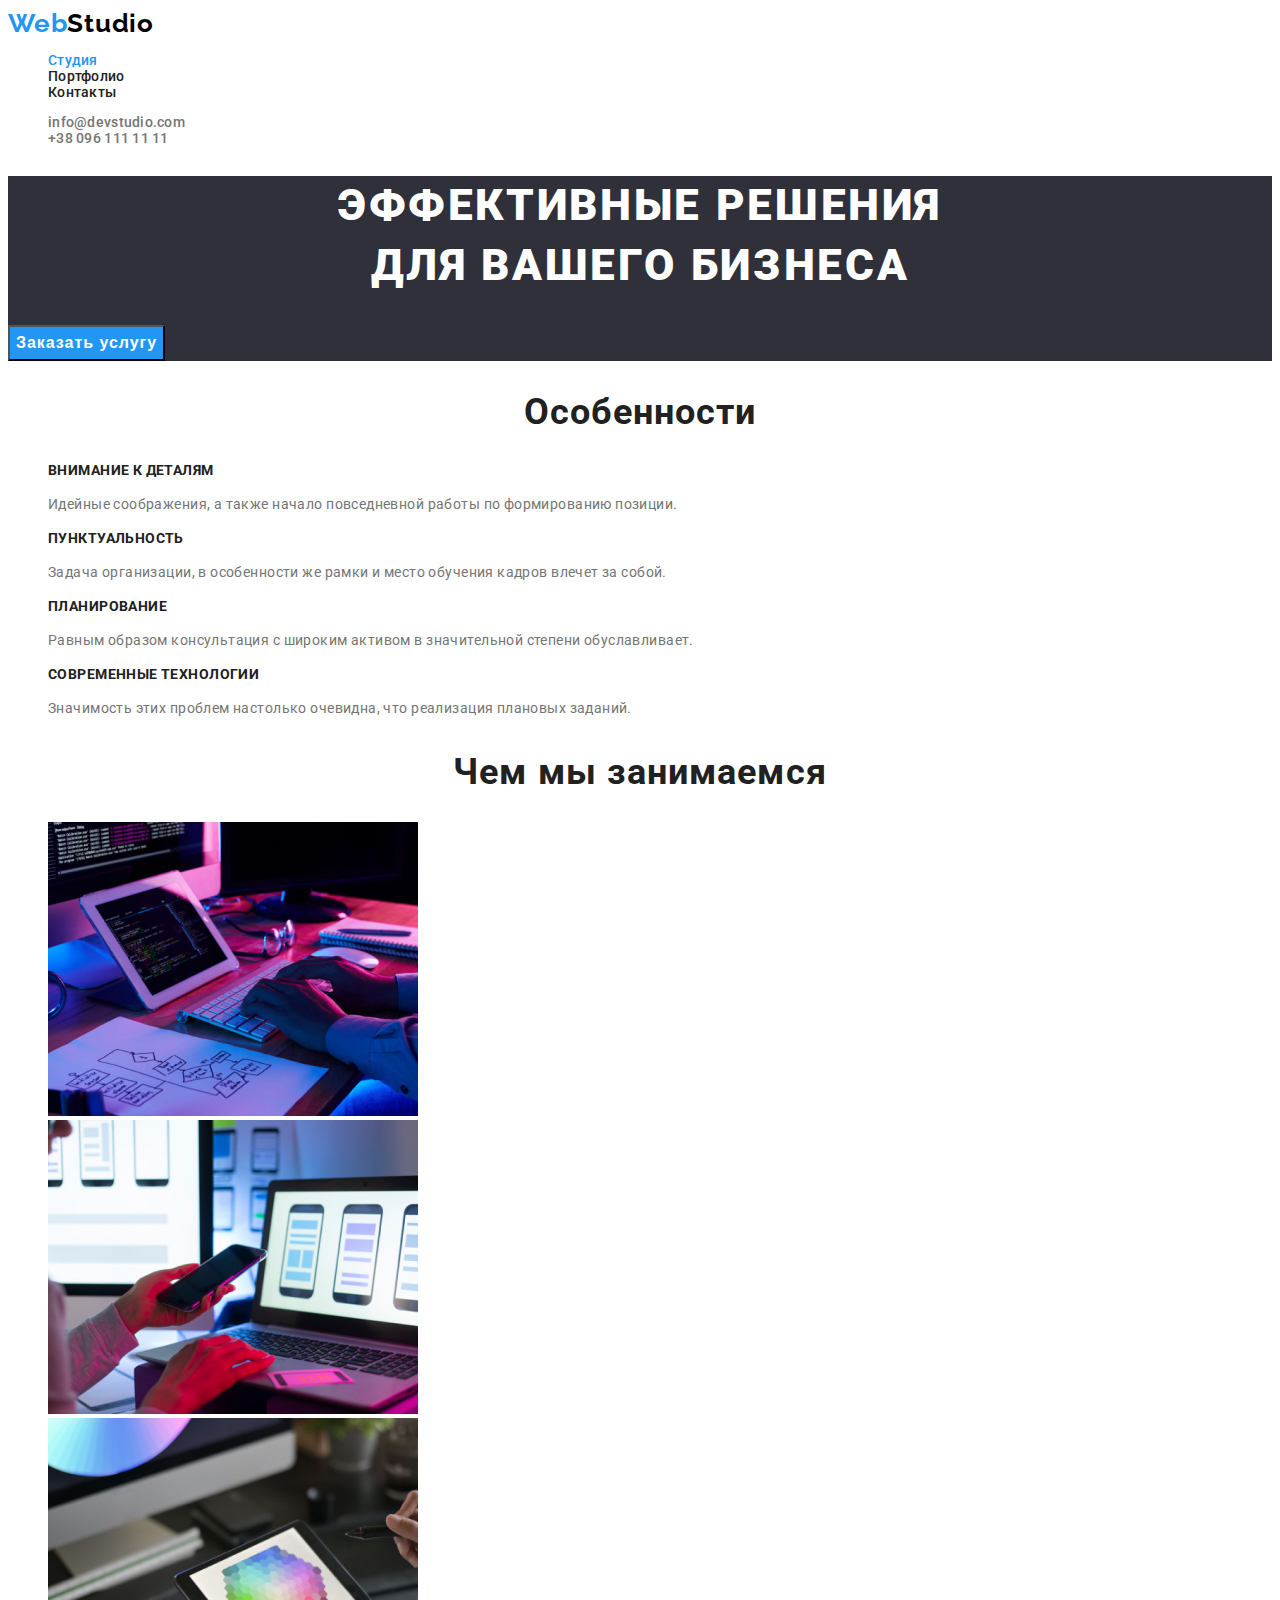
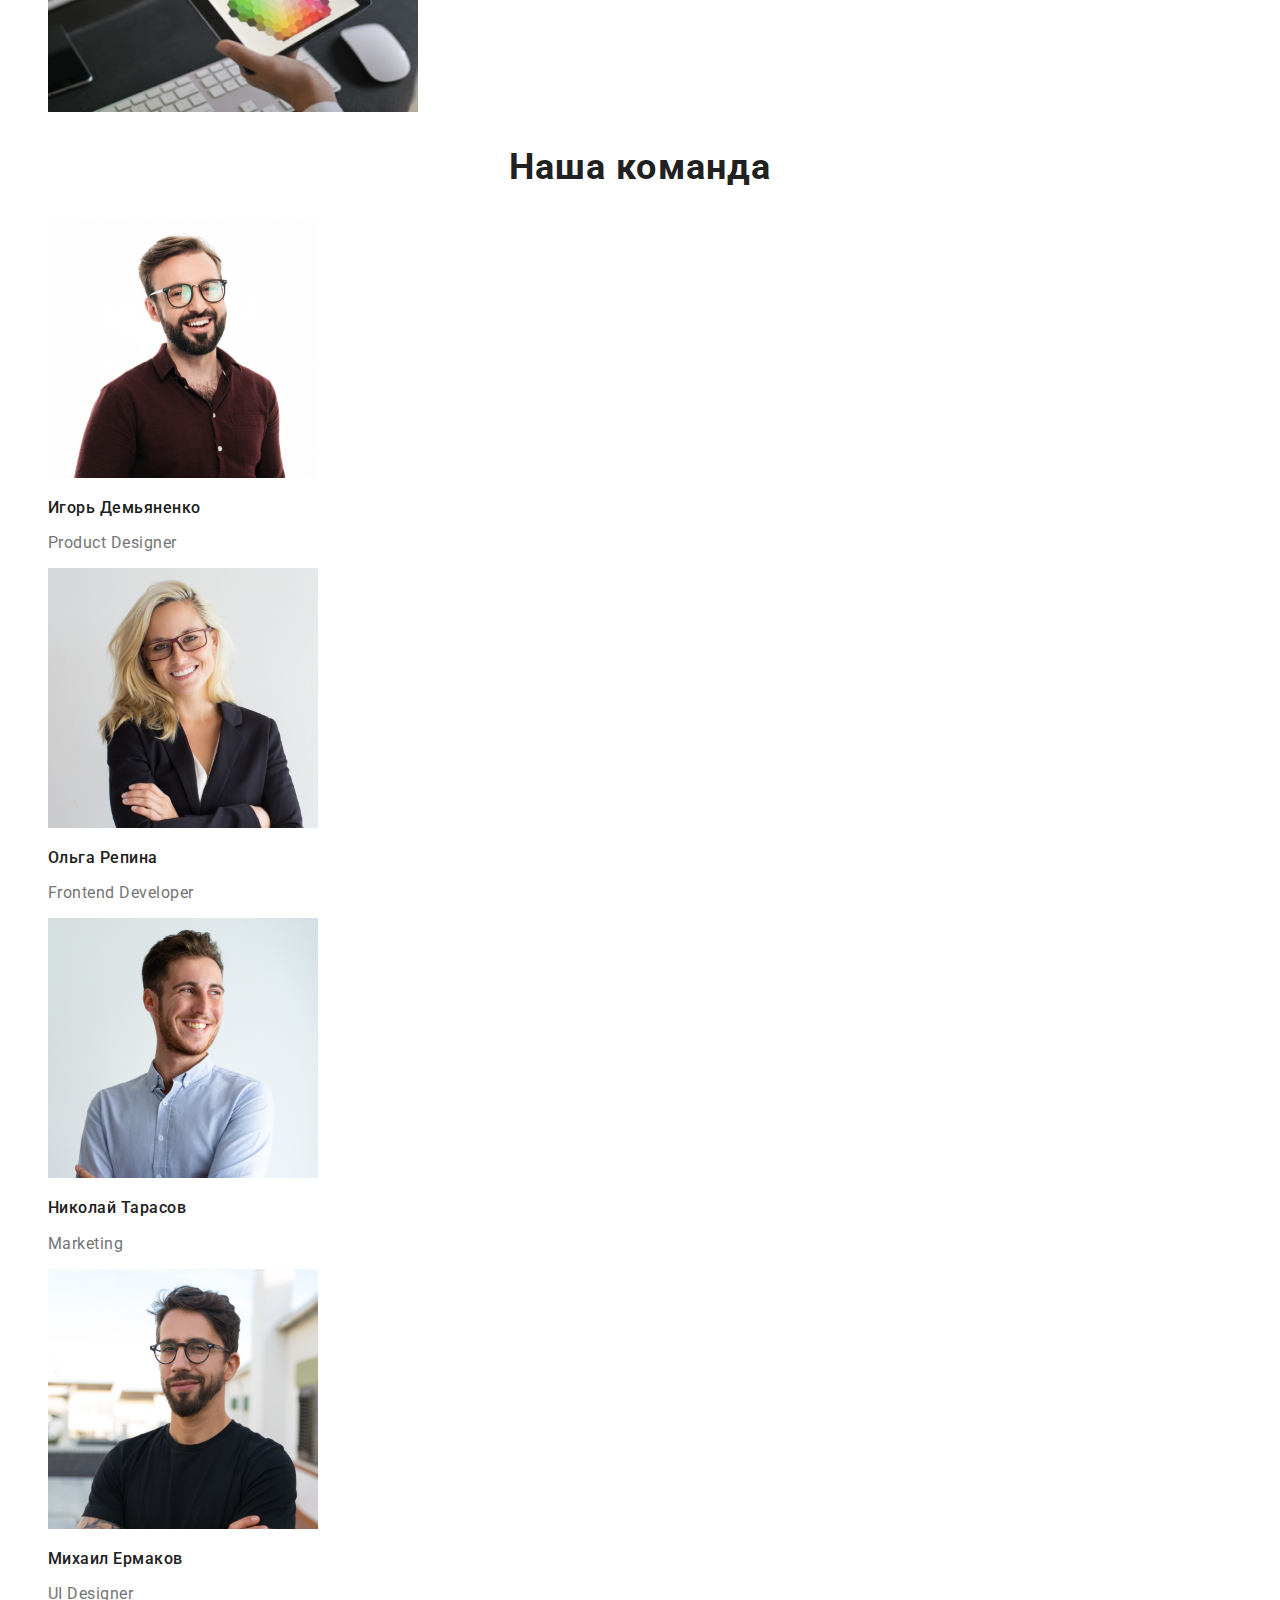
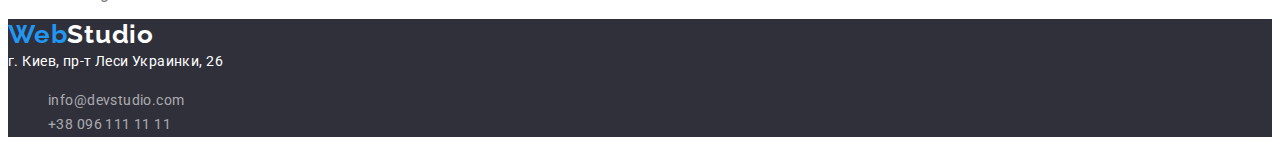
<file: index.html>
<!DOCTYPE html>
<html lang="ru">

<head>
    <meta charset="UTF-8">
    <meta name="viewport" content="width=device-width, initial-scale=1.0">
    <title>Web Studio (Version 2.0)</title>
    <link rel="stylesheet" href=" https://cdnjs.com/libraries/modern-normalize">
    <link rel="preconnect" href="https://fonts.gstatic.com">
    <link href="https://fonts.googleapis.com/css2?family=Raleway:wght@700&family=Roboto:wght@400;500;700;900&display=swap"
     rel="stylesheet">
    <link rel="stylesheet" href="./css/styles.css">

</head>

<body>

    <header>
        <nav>
            <a href="#" class="logo"><span class="accent">Web</span>Studio</a>
            <ul class="site-nav list">
                <li><a class="link current" href="#">Студия</a></li>
                <li><a class="link" href="./portfolio.html">Портфолио</a></li>
                <li><a class="link" href="#">Контакты</a></li>
            </ul>
        </nav>

            <ul class="contacts list">
                <li><a class="link" href="mailto:info@devstudio.com">info@devstudio.com</a></li>
                <li><a class="link" href="tel:380961111111">+38 096 111 11 11</a></li>
            </ul>

    </header>
    <main>
        <!--секция Герой-->
        <section class="hero">
            <h1 class="hero-title">Эффективные решения <br> для вашего бизнеса</h1>
            <button class="button">Заказать услугу</button>
        </section>

        <!--Здесь заголовок должен быть скрыт-->
        <section class="section">
            <h2 class="section-title">Особенности</h2>
            <ul class="features list">
                <li>
                    <h3 class="title">Внимание к деталям</h3>
                    <p class="text">Идейные соображения, а также начало повседневной работы по формированию позиции.</p>
                </li>
                <li>
                    <h3 class="title">Пунктуальность</h3>
                    <p class="text">Задача организации, в особенности же рамки и место обучения кадров влечет за собой.</p>
                </li>
                <li>
                    <h3 class="title">Планирование</h3>
                    <p class="text">Равным образом консультация с широким активом в значительной степени обуславливает.</p>
                </li>
                <li>
                    <h3 class="title">Современные технологии</h3>
                    <p class="text">Значимость этих проблем настолько очевидна, что реализация плановых заданий.</p>
                </li>
            </ul>
        </section>

        <!--секция 3-->
        <section class="section">
            <h2 class="section-title">Чем мы занимаемся</h2>
            <ul class="list">
                <li><img src="./image/img.jpg" alt="набор текста" width="370" height="294">
                </li>
                <li><img src="./image/img(1).jpg" alt="работа над макетом" width="370" height="294">
                </li>
                <li><img src="./image/img(2).jpg" alt="работа с цветом" width="370" height="294">
                </li>
            </ul>

        </section>

        <!--секция 4-->
        <section class="section">
            <h2 class="section-title">Наша команда</h2>
            <ul class="employees list">
                <li><img src="./image/foto1.jpg" alt="дизайнер проекта" width="270" height="260">
                    <h3 class="title">Игорь Демьяненко</h3>
                    <p lang="en" class="text">Product Designer</p>
                </li>
                <li><img src="./image/foto2.jpg" alt="разработчик" width="270" height="260">
                    <h3 class="title">Ольга Репина</h3>
                    <p lang="en" class="text">Frontend Developer</p>
                </li>
                <li><img src="./image/foto3.jpg" alt="маркетолог" width="270" height="260">
                    <h3 class="title">Николай Тарасов</h3>
                    <p lang="en" class="text">Marketing</p>
                </li>
                <li><img src="./image/foto4.jpg" alt="дизайнер" width="270" height="260">
                    <h3 class="title">Михаил Ермаков</h3>
                    <p lang="en" class="text">UI Designer</p>
                </li>

            </ul>

        </section>
    </main>

    <!--подвал-нижняя часть-->
    <footer>
        <a class="logo-footer" href="#"><span class="accent">Web</span>Studio</a>
        <address class="location">
            г. Киев, пр-т Леси Украинки, 26
        </address>
        <ul class="contacts-footer list">
            <li><a class="link" href="mailto:info@devstudio.com">info@devstudio.com</a></li>
            <li><a class="link" href="tel:380961111111">+38 096 111 11 11</a></li>
        </ul>
    </footer>


</body>

</html>
</file>
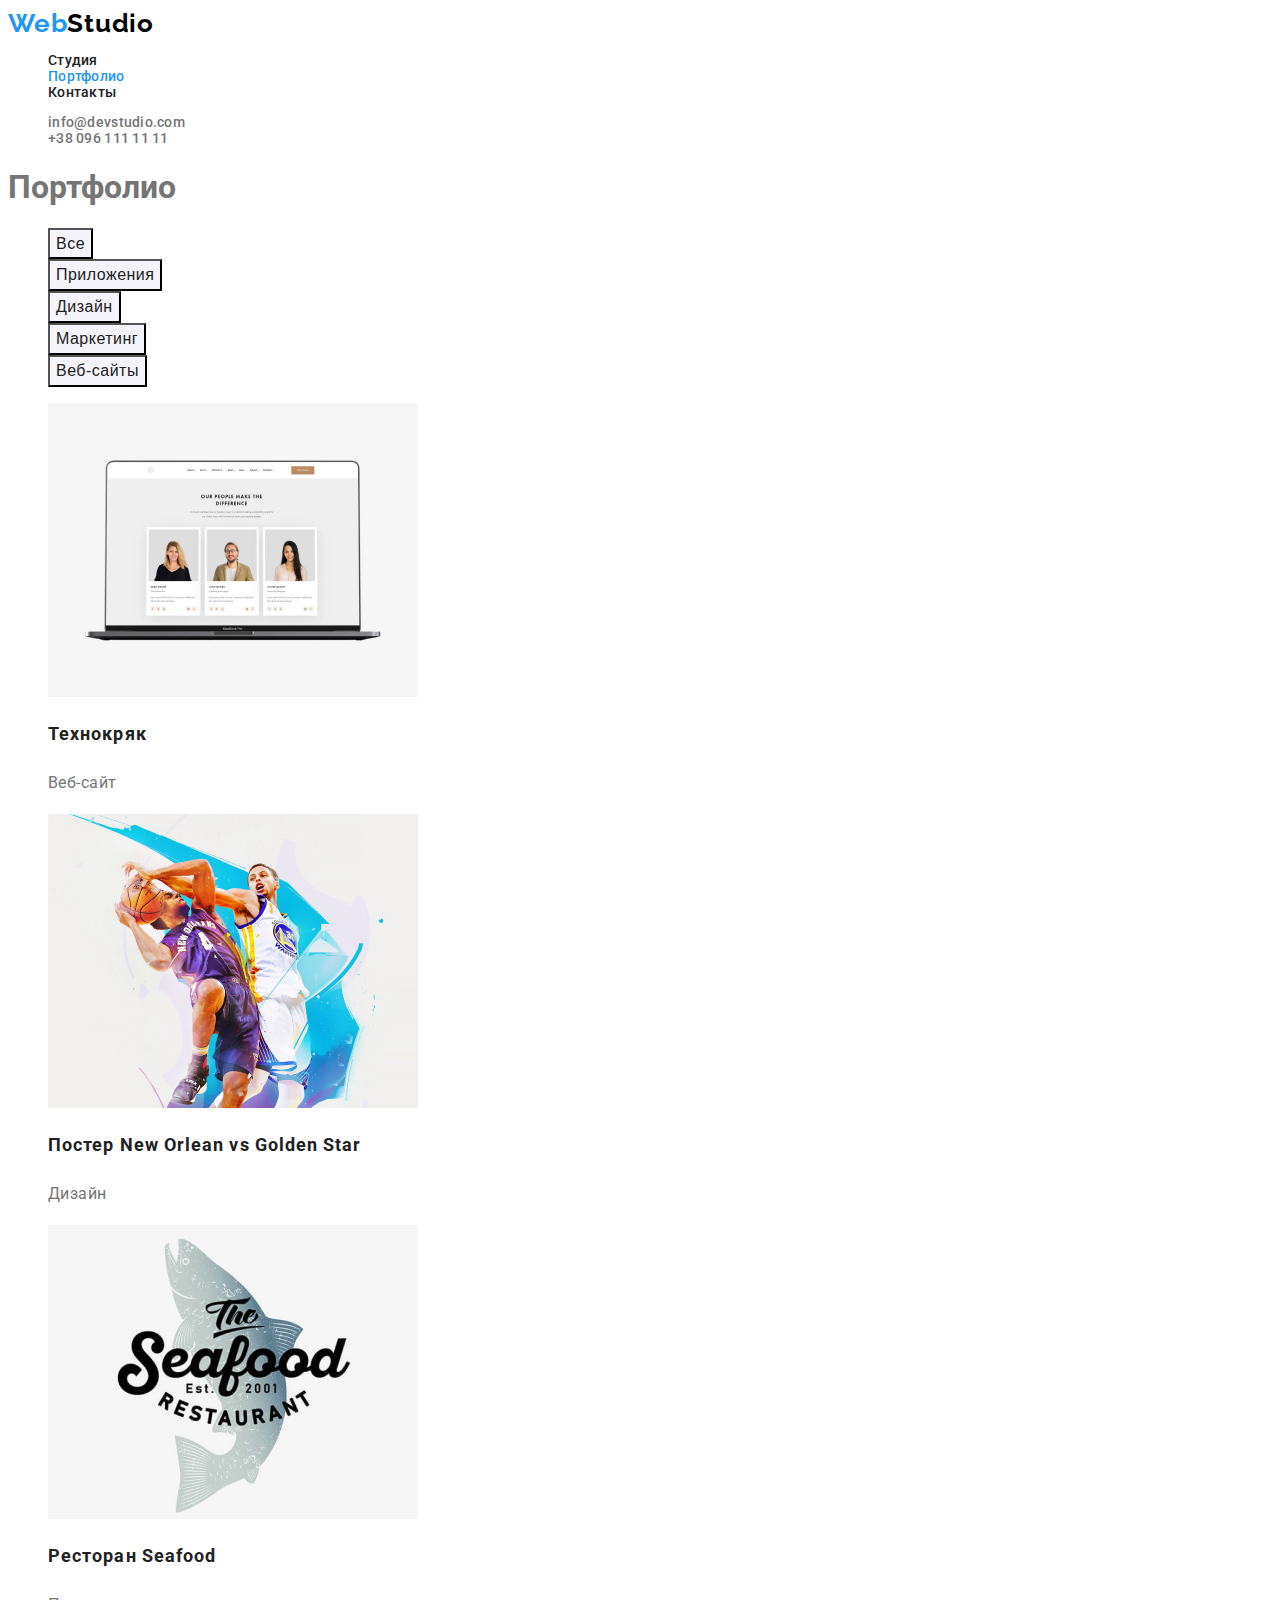
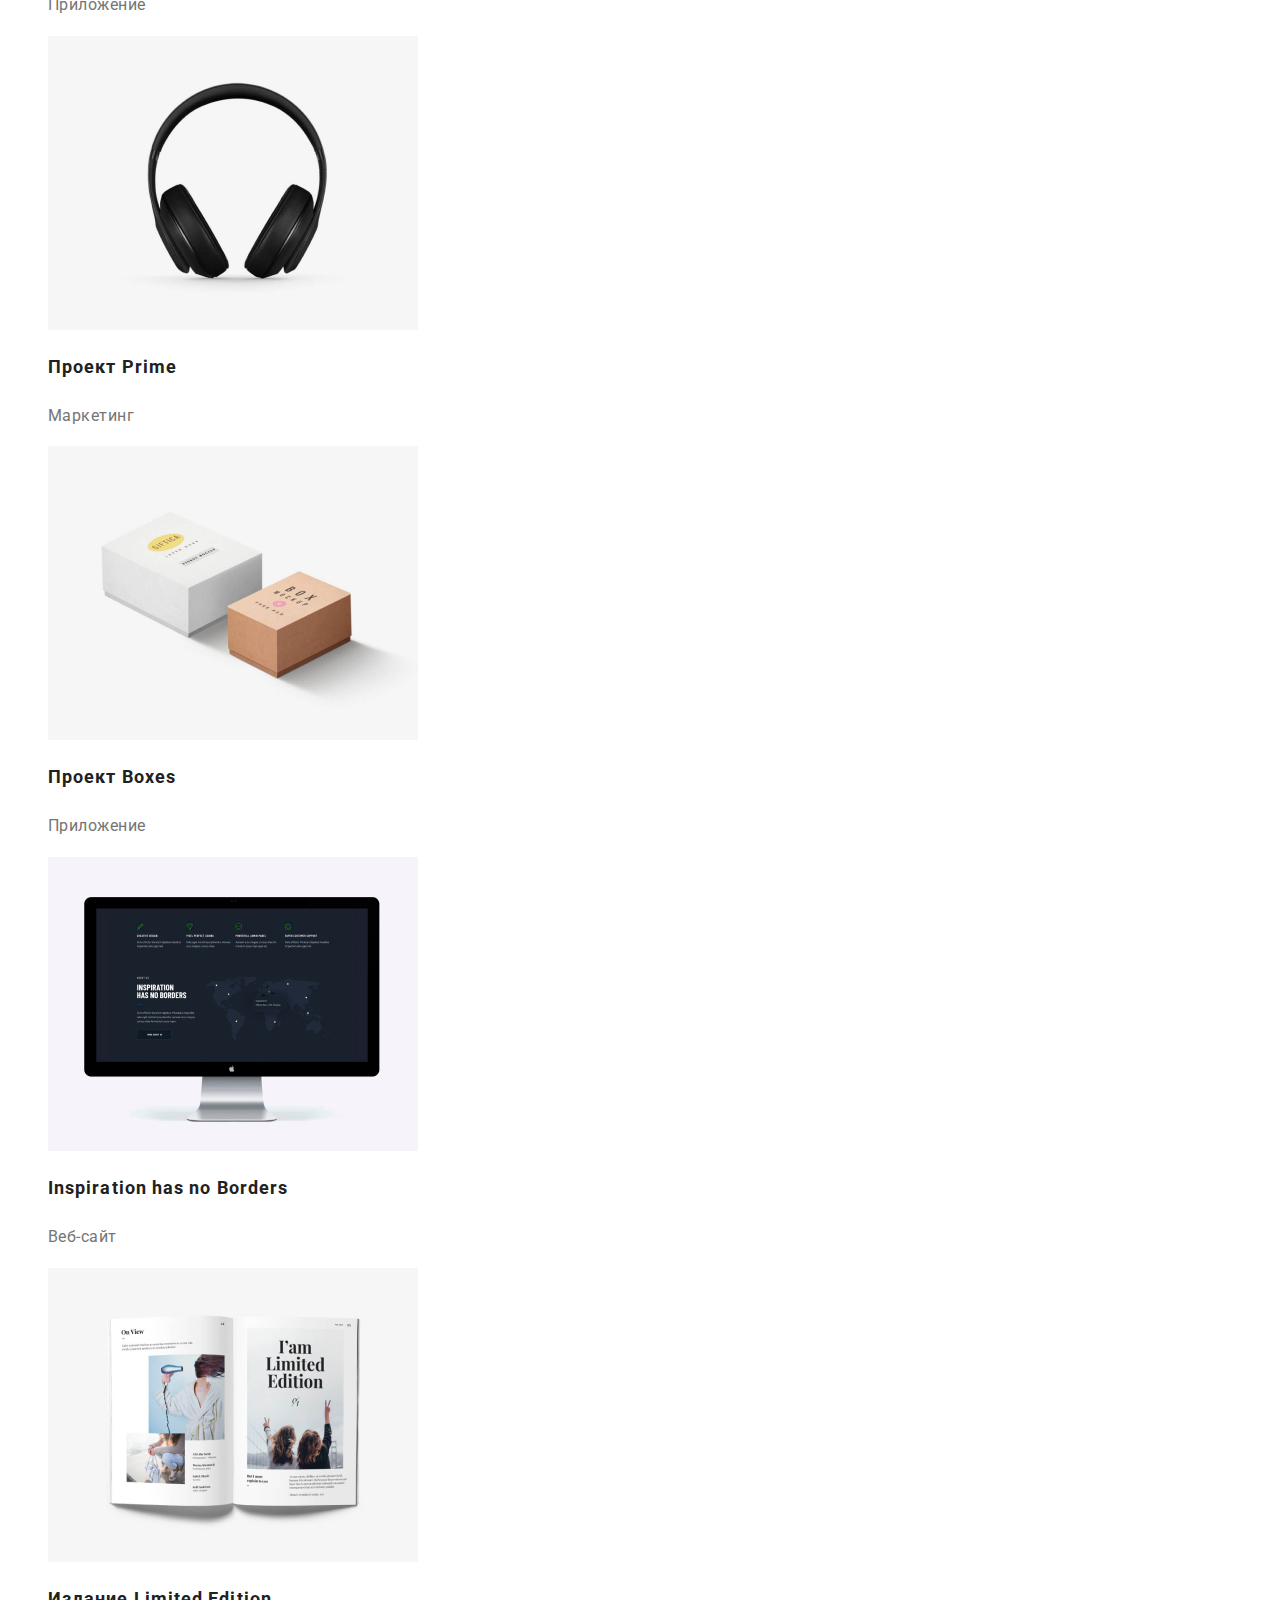
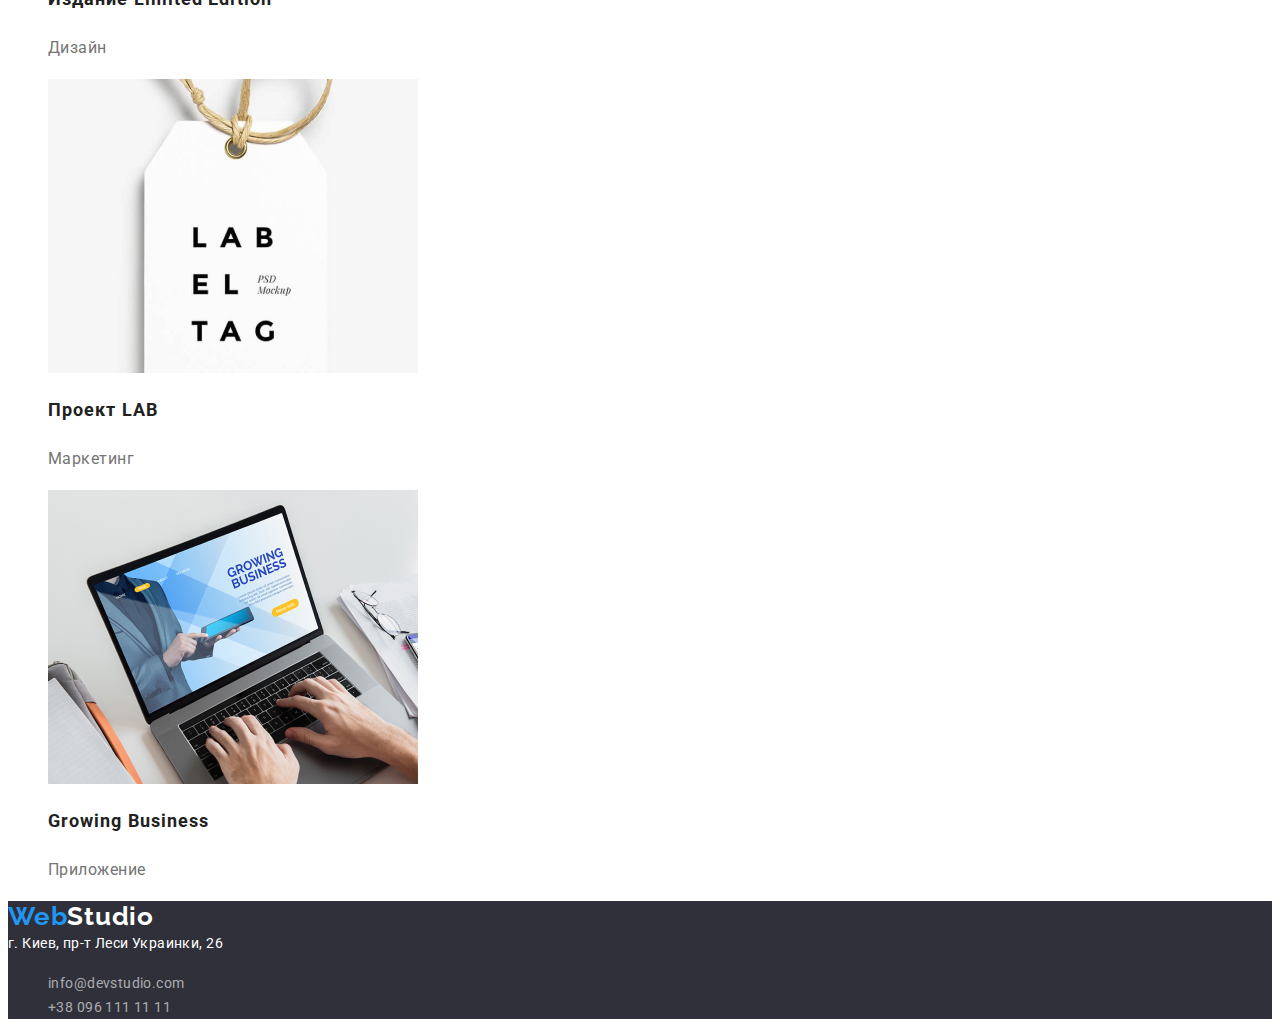
<file: portfolio.html>
<!DOCTYPE html>
<html lang="ru">

<head>
    <meta charset="UTF-8">
    <meta name="viewport" content="width=device-width, initial-scale=1.0">
    <title>Web Studio (Version 2.0)</title>
    <link rel="stylesheet" href=" https://cdnjs.com/libraries/modern-normalize">
    <link rel="preconnect" href="https://fonts.gstatic.com">
    <link
        href="https://fonts.googleapis.com/css2?family=Raleway:wght@700&family=Roboto:wght@400;500;700;900&display=swap"
        rel="stylesheet">
    <link rel="stylesheet" href="./css/styles.css">

</head>

<body>

    <header>
        <nav>
            <a href="#" class="logo"><span class="accent">Web</span>Studio</a>
            <ul class="site-nav list">
                <li><a class="link" href="./index.html">Студия</a></li>
                <li><a class="link current" href="">Портфолио</a></li>
                <li><a class="link" href="#">Контакты</a></li>
            </ul>
        </nav>

        <ul class="contacts list">
            <li><a class="link" href="mailto:info@devstudio.com">info@devstudio.com</a></li>
            <li><a class="link" href="tel:380961111111">+38 096 111 11 11</a></li>
        </ul>

    </header>
    <main>
        <section>
            <h1 class="title">Портфолио</h1>
            <ul class="list">
                <li><button class="button-radio">Все</button></li>
                <li><button class="button-radio">Приложения</button></li>
                <li><button class="button-radio">Дизайн</button></li>
                <li><button class="button-radio">Маркетинг</button></li>
                <li><button class="button-radio">Веб-сайты</button></li>
            </ul>
            <ul class="list">
                <li>
                    <img src="./image/img(3).jpg" alt="ноутбук с фото">
                    <h2 class="title-second">Технокряк</h2>
                    <p class="text-second">Веб-сайт</p>
                </li>
                <li>
                    <img src="./image/img(4).jpg" alt="спортсмены">
                    <h2 class="title-second">Постер New Orlean vs Golden Star</h2>
                    <p class="text-second">Дизайн</p>
                </li>
                <li>
                    <img src="./image/img(5).jpg" alt="логотип ресторана">
                    <h2 class="title-second">Ресторан Seafood</h2>
                    <p class="text-second">Приложение</p>
                </li>
                <li>
                    <img src="./image/img(6).jpg" alt="наушники">
                    <h2 class="title-second">Проект Prime</h2>
                    <p class="text-second">Маркетинг</p>
                </li>
                <li>
                    <img src="./image/img(7).jpg" alt="коробки">
                    <h2 class="title-second">Проект Boxes</h2>
                    <p class="text-second">Приложение</p>
                </li>
                <li>
                    <img src="./image/img(8).jpg" alt="монитор">
                    <h2 class="title-second">Inspiration has no Borders</h2>
                    <p class="text-second">Веб-сайт</p>
                </li>
                <li>
                    <img src="./image/img(9).jpg" alt="открытая книга">
                    <h2 class="title-second">Издание Limited Edition</h2>
                    <p class="text-second">Дизайн</p>
                </li>
                <li>
                    <img src="./image/img(10).jpg" alt="ярлык">
                    <h2 class="title-second">Проект LAB</h2>
                    <p class="text-second">Маркетинг</p>
                </li>
                <li>
                    <img src="./image/img(11).jpg" alt="руки на клавиатуре">
                    <h2 class="title-second">Growing Business</h2>
                    <p class="text-second">Приложение</p>
                </li>
            </ul>
        </section> 
    </main>

    <!--подвал-нижняя часть-->
    <footer>
        <a class="logo-footer" href="#"><span class="accent">Web</span>Studio</a>
        <address class="location">
            г. Киев, пр-т Леси Украинки, 26
        </address>
        <ul class="contacts-footer list">
            <li><a class="link" href="mailto:info@devstudio.com">info@devstudio.com</a></li>
            <li><a class="link" href="tel:380961111111">+38 096 111 11 11</a></li>
        </ul>
    </footer>


</body>

</html>
</file>
<file: css/styles.css>
:root {
  --primary-text-color: #757575;
  --title-text-color: #212121;
  --accent-color: #2196f3;
  --primary-white-color: #ffffff;
}

body {
  color: var(--primary-text-color);
  background-color: var(--primary-background-color);
  font-family: roboto, sans-serif;
}
/*  #000000 цвет лого */

/* утилита list для сброса маркеров в списках */
.list {
  list-style: none;
}

/* оформление логотипа */
.logo {
  color: #000000;
  text-decoration: none;
  font-family: raleway;
  font-weight: 700;
  font-size: 26px;
  line-height: 1.19;
  letter-spacing: 0.03em;
}

.logo:hover {
  color: var(--accent-color);
}

.accent {
  color: var(--accent-color);
}
/* Шапка сайта, меню навигации */

.site-nav,
.contacts {
  font-weight: 500;
  font-size: 14px;
  line-height: 1.14;
  letter-spacing: 0.02em;
}

.site-nav .link {
  color: var(--title-text-color);
  text-decoration: none;
}

.site-nav .link:hover,
.site-nav .link:focus {
  color: var(--accent-color);
}

.site-nav .link.current {
  color: var(--accent-color);
}

.contacts .link {
  color: var(--primary-text-color);
  text-decoration: none;
  list-style: none;
}

.contacts .link:hover,
.contacts .link:focus {
  color: var(--accent-color);
}

/* Секция герой*/
.hero {
  background-color: #2f303a;
}

.hero-title {
  color: var(--primary-white-color);

  font-weight: 900;
  font-size: 44px;
  line-height: 1.36;
  text-align: center;
  letter-spacing: 0.06em;
  text-transform: uppercase;
}

.button {
  background-color: var(--accent-color);
  color: var(--primary-white-color);

  font-weight: 700;
  font-size: 16px;
  line-height: 1.87;
  letter-spacing: 0.06em;
}

.section-title {
  color: var(--title-text-color);

  font-weight: 700;
  font-size: 36px;
  line-height: 1.17;
  text-align: center;
  letter-spacing: 0.03em;
}

.features .title {
  color: var(--title-text-color);

  font-weight: 700;
  font-size: 14px;
  line-height: 1.14;
  letter-spacing: 0.03em;
  text-transform: uppercase;
}

.features .text {
  font-weight: 400;
  font-size: 14px;
  line-height: 1.71;
  letter-spacing: 0.03em;
}

.employees .title {
  color: var(--title-text-color);

  text-transform: capitalize;
  font-weight: 500;
  font-size: 16px;
  line-height: 1.19;
  letter-spacing: 0.03em;
  font-style: normal;
}

.employees .text {
  font-weight: 400;
  font-size: 16px;
  line-height: 1.19;
  letter-spacing: 0.03em;
}

/* footer */
footer {
  background-color: #2f303a;
}

.logo-footer {
  color: var(--primary-white-color);
  text-decoration: none;
  font-family: raleway;
  font-weight: 700;
  font-size: 26px;
  line-height: 1.19;
  letter-spacing: 0.03em;
}
.location {
  color: var(--primary-white-color);

  font-style: normal;
  font-weight: normal;
  font-size: 14px;
  line-height: 1.71;
  letter-spacing: 0.03em;
}

.contacts-footer .link {
  color: rgba(255, 255, 255, 0.6);

  text-decoration: none;
  font-weight: normal;
  font-size: 14px;
  line-height: 1.71;
  letter-spacing: 0.03em;
}

/* css для портфолио */
.button-radio {
  background-color: #f5f4fa;
  color: var(--title-text-color);

  font-weight: 500;
  font-size: 16px;
  line-height: 1.62;
  text-align: center;
  letter-spacing: 0.03em;
}

.title-second {
  color: var(--title-text-color);

  font-weight: bold;
  font-size: 18px;
  line-height: 2;
  letter-spacing: 0.06em;
}

.text-second {
  font-weight: 400;
  font-size: 16px;
  line-height: 1.87;
  letter-spacing: 0.03em;
}
</file>
